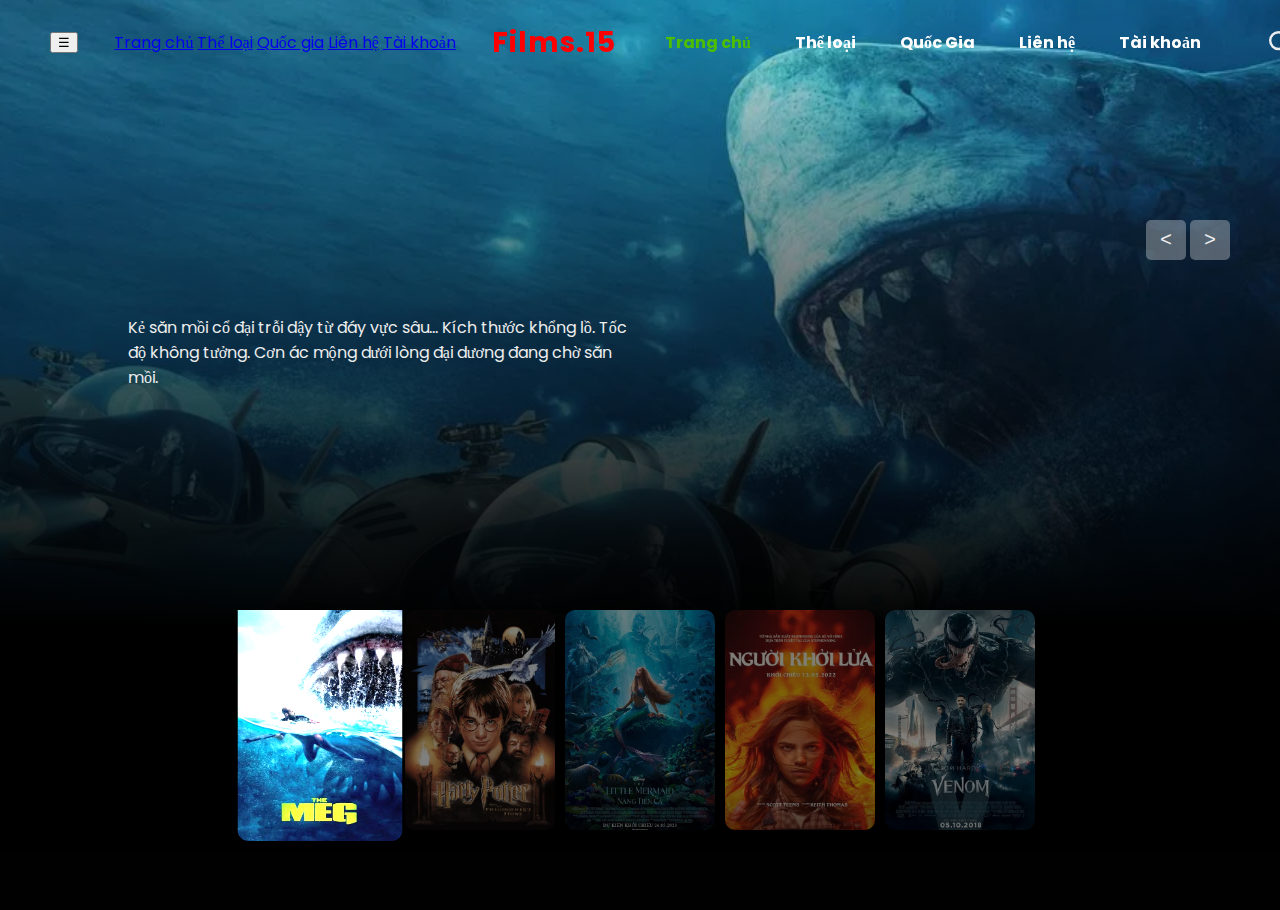
<file: index.html>
<!DOCTYPE html>
<html lang="en">
<head>
    <meta charset="UTF-8">
    <meta name="viewport" content="width=device-width, initial-scale=1.0">
    <title>Movie Web</title>
    <link rel="stylesheet" href="style.css">
</head>
<body>
        <!-- header -->
        <header>
                          <!-- Nút ☰ mở sidebar -->
<button class="menu-toggle">&#9776;</button>

<!-- Sidebar ẩn hiện -->
<div class="sidebar-vertical" id="sidebar">
                    <a href="index.html">Trang chủ</a>
                    <a href="theloai.html">Thể loại</a>
                    <a href="quocgia.html">Quốc gia</a>
                    <a href="lienhe.html">Liên hệ</a>
                    <a href="login.html">Tài khoản</a>
                  </div>
          <div class="logo">Films.15</div>
          <div class="menu-container">
              <ul class="menu-list">
                <li class="menu-list-item active"><a href="index.html">Trang chủ</a></li>          
                <li class="menu-list-item dropdown">
                  <a href="theloai.html">Thể loại</a>
                  <ul class="sub-menu">
                    <li><a href="theloai.html?genre=hanhdong">Hành Động</a></li>
                    <li><a href="theloai.html?genre=tinhcam">Tình cảm </a></li>
                    <li><a href="theloai.html?genre=haihuoc">Hài Hước</a></li>
                    <li><a href="theloai.html?genre=anime">Anime</a></li>
                  </ul>
                </li>
                <li class="menu-list-item dropdown">
                  <a href="quocgia.html">Quốc Gia</a>
                  <ul class="sub-menu">
                    <li><a href="quocgia.html?country=vietnam">Việt Nam</a></li>
                    <li><a href="quocgia.html?country=hanquoc">Hàn Quốc</a></li>
                    <li><a href="quocgia.html?country=my">Mỹ</a></li>
                    <li><a href="quocgia.html?country=trungquoc">Trung Quốc</a></li>
                  </ul>
                </li>
                <li class="menu-list-item"><a href="lienhe.html">Liên hệ</a></li>
                <li class="menu-list-item dropdown">
                  <a href="#">Tài khoản</a>
                  <ul class="sub-menu">
                    <li><a href="login.html">Đăng nhập</a></li>
                    <li><a href="signup.html">Đăng kí</a></li>
                  </ul>
                </li>
              </div>
              <!--search-->
              <div class="search-wrapper">
                  <svg id="toggleSearch" xmlns="http://www.w3.org/2000/svg" fill="none" viewBox="0 0 20 20" style="cursor:pointer; width: 24px; height: 24px;">
                    <path stroke="currentColor" stroke-linecap="round" stroke-linejoin="round" stroke-width="2" d="m19 19-4-4m0-7A7 7 0 1 1 1 8a7 7 0 0 1 14 0Z" />
                  </svg>
                  <input type="text" id="searchInput" placeholder="Tìm kiếm phim..." style="display:none; margin-left: 10px;" />
                </div>
                <p id="searchResult" style="color: red;"></p>
                
         
      </header>
    <!-- slider -->
    <div class="slider">
        <!-- list Items -->
        <div class="list">
            <div class="item active" id="The Meg">
                <img src="tchu4.webp">
                <div class="content">
                    <p>PHIM HOT</p>
                    <h2>The Meg</h2>
                    <div class="rating"> ★★★★★</div>
                    <p>
                        Kẻ săn mồi cổ đại trỗi dậy từ đáy vực sâu...
                        Kích thước khổng lồ. Tốc độ không tưởng. Cơn ác mộng dưới lòng đại dương đang chờ săn mồi.
                    </p>
                 
                    <button class="watch-btn" onclick="openModal('venom.mp4')">▶ Trailer</button>
                </div>
            </div>
            <div class="item" id="Harry Potter">
                <img src="tchu2.webp">
                <div class="content">
                    <p>PHIM HOT</p>
                    <h2>Harry Potter</h2>
                    <div class="rating"> ★★★★★</div>
                    <p>
                        “Chuyến tàu số 9¾ không chỉ đưa bạn đến Hogwarts, mà còn mở ra cả một thế giới kỳ diệu.”
                    </p>
                    <button class="watch-btn" onclick="openModal('venom.mp4')">▶ Trailer</button>
                </div>
            </div>
            <div class="item" id="The Little Mermaid">
                <img src="tchu3.webp">
                <div class="content">
                    <p>PHIM HOT</p>
                    <h2> The Little Mermaid </h2>
                    <div class="rating"> ★★★★★</div>
                    <p>
                        Cô đánh đổi giọng hát… để theo đuổi trái tim mình.
                        Một câu chuyện cổ tích kinh điển về tình yêu, tự do và khát khao được là chính mình.
                    </p>
                    <button class="watch-btn" onclick="openModal('venom.mp4')">▶ Trailer</button>
                </div>
            </div>
            <div class="item" id="Người Khởi Lửa">
                <img src="tchu5.webp">
                <div class="content">
                    <p>PHIM HOT</p>
                    <h2>Người Khởi Lửa</h2>
                    <div class="rating"> ★★★★★</div>
                    <p>
                        “Sức mạnh nằm trong đôi mắt cô bé – và nó có thể đốt cháy cả thế giới.”
                    </p>
                    <button class="watch-btn" onclick="openModal('venom.mp4')">▶ Trailer</button>
                </div>
            </div>
            <div class="item" id="The Meg">
                <img src="tchu1.webp">
                <div class="content" id="Venom">
                    <p>PHIM HOT</p>
                    <h2>Venom</h2>
                    <div class="rating"> ★★★★★</div>
                    <p>
                        Ký sinh vật ngoài hành tinh. Người đàn ông bị nguyền rủa. Một mối liên kết chết người.
                 Khi chính nghĩa và bóng tối hòa làm một, kẻ phản anh hùng được sinh ra.
                    </p>
                    <button class="watch-btn" onclick="openModal('marvel.mp4')">▶ Trailer</button>
                </div>
            </div>
        </div>
        <!-- button arrows -->
        <div class="arrows">
            <button id="prev"><</button>
            <button id="next">></button>
        </div>
        <!-- thumbnail -->
        <div class="thumbnail">
            <div class="item active">
                <img src="tchu4,.webp">
                
            </div>
            <div class="item">
                <img src="tchu2,.webp">
            </div>
            <div class="item">
                <img src="tchu3,.webp"> 
            </div>
            <div class="item">
                <img src="tchu5,.webp">
            </div>
            <div class="item">
                <img src="tchu1,.webp">
            </div>
        </div>
    </div>

<!-- Modal video -->
<div id="modal" style="display:none; position:fixed; top:0; left:0; width:100vw; height:100vh; background:rgba(0,0,0,0.8); z-index:9999;">
    <!-- Nút đóng -->
    <span onclick="closeModal()" style="position:absolute; top:20px; right:30px; font-size:40px; color:white; cursor:pointer;">&times;</span>
    
    <!-- Video -->
    <video id="trailer" controls autoplay style="position:absolute; top:50%; left:50%; transform:translate(-50%,-50%); width:90%; height:auto; max-height:90%;">
        <source src="" type="video/mp4">
      Trình duyệt không hỗ trợ video.
    </video>
</div>
  
<script src="app.js"></script>
</body>
</html>
</file>
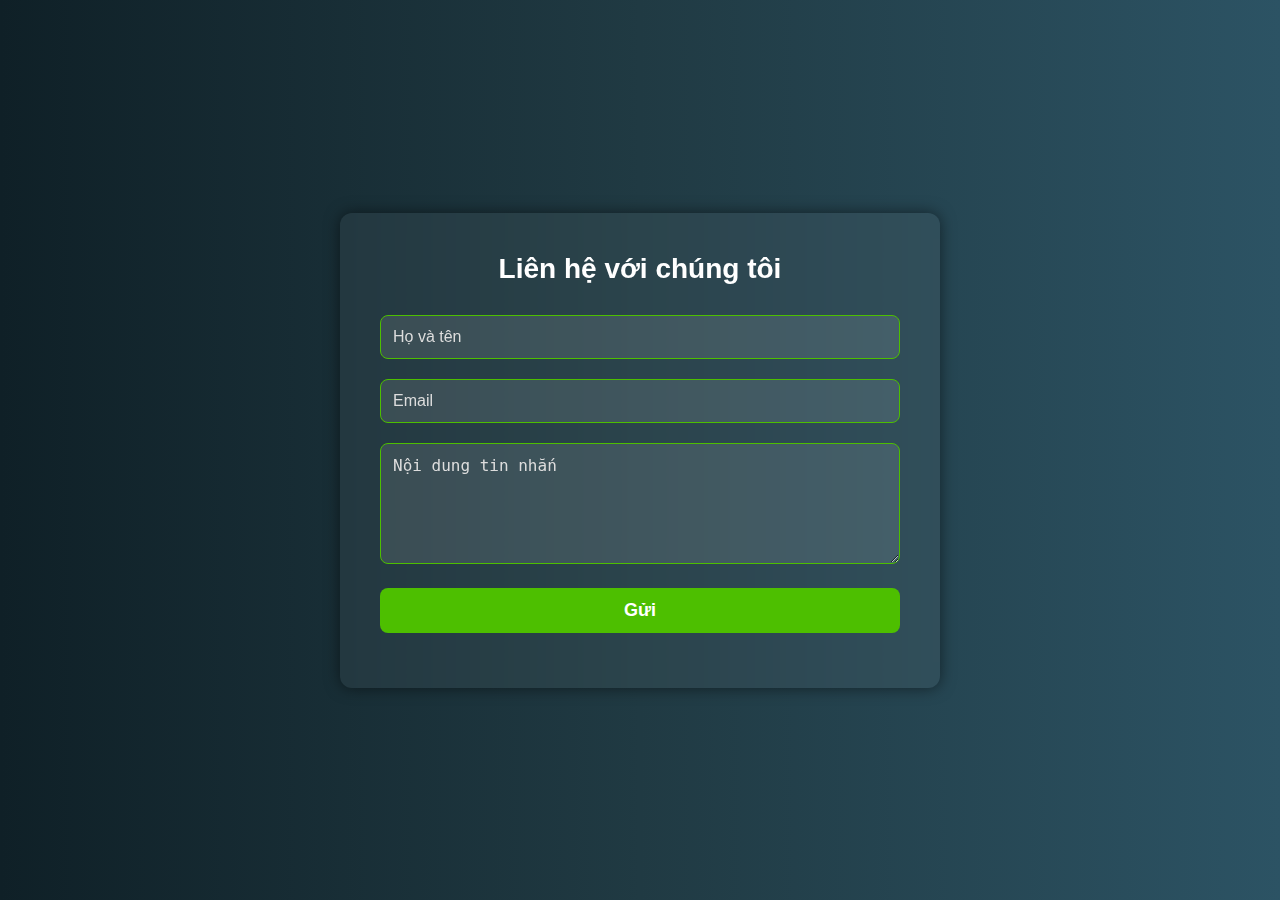
<file: lienhe.html>
<!DOCTYPE html>
<html lang="en">
<head>
    <meta charset="UTF-8">
    <meta name="viewport" content="width=device-width, initial-scale=1.0">
    <title>liên hệ</title>
    <link rel="stylesheet" href="lienhe.css" />
</head>

<body>

    <section class="contact-section">
        <div class="contact-container">
          <h2>Liên hệ với chúng tôi</h2>
          <form id="contactForm">
            <input type="text" name="name" placeholder="Họ và tên" required>
            <input type="email" name="email" placeholder="Email" required>
            <textarea name="message" rows="5" placeholder="Nội dung tin nhắn" required></textarea>
            <button type="submit">Gửi</button>
          </form>
          <p id="contactStatus"></p>
        </div>
      </section>
      

</body>

<script src="lienhe.js"></script>
</html>
</file>
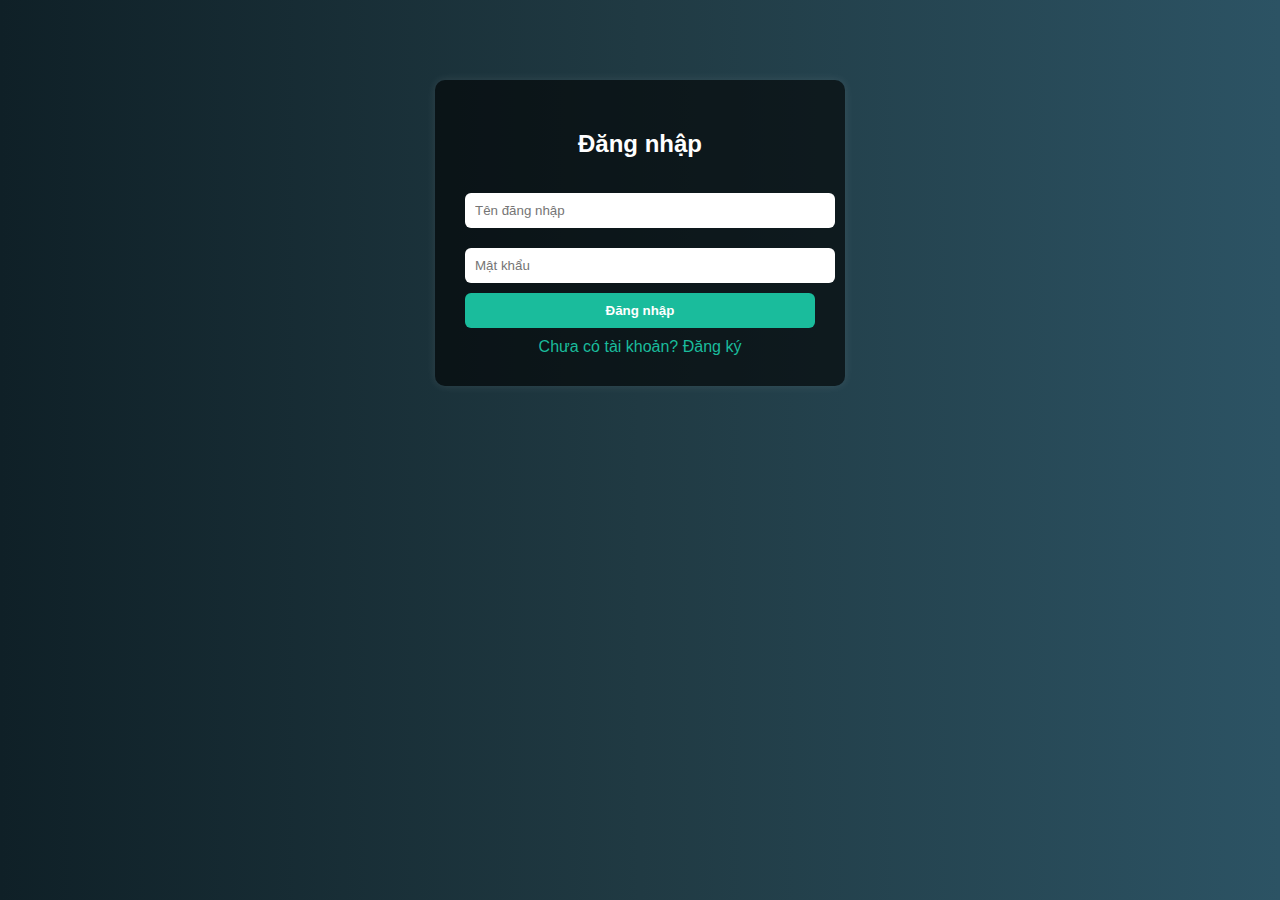
<file: login.html>
<!DOCTYPE html>
<html lang="en">
  <head>
    <meta charset="UTF-8" />
    <meta http-equiv="X-UA-Compatible" content="IE=edge" />
    <meta name="viewport" content="width=device-width, initial-scale=1.0" />
    <title>Document</title>
    <link rel="stylesheet" href="login.css" />
    <!-- font roboto -->
    <link
      href="https://fonts.googleapis.com/css2?family=Roboto:wght@300;400;500;700&display=swap"
      rel="stylesheet"
    />
  </head>
  <body>
    <div class="login-container">
        <h2>Đăng nhập</h2>
        <form>
          <input type="text" placeholder="Tên đăng nhập" required>
          <input type="password" placeholder="Mật khẩu" required>
          <button type="submit">Đăng nhập</button>
          <a href="signup.html">Chưa có tài khoản? Đăng ký</a>
        </form>
      </div>
  </body>
  <script src="login.js"></script>
</html>
</file>
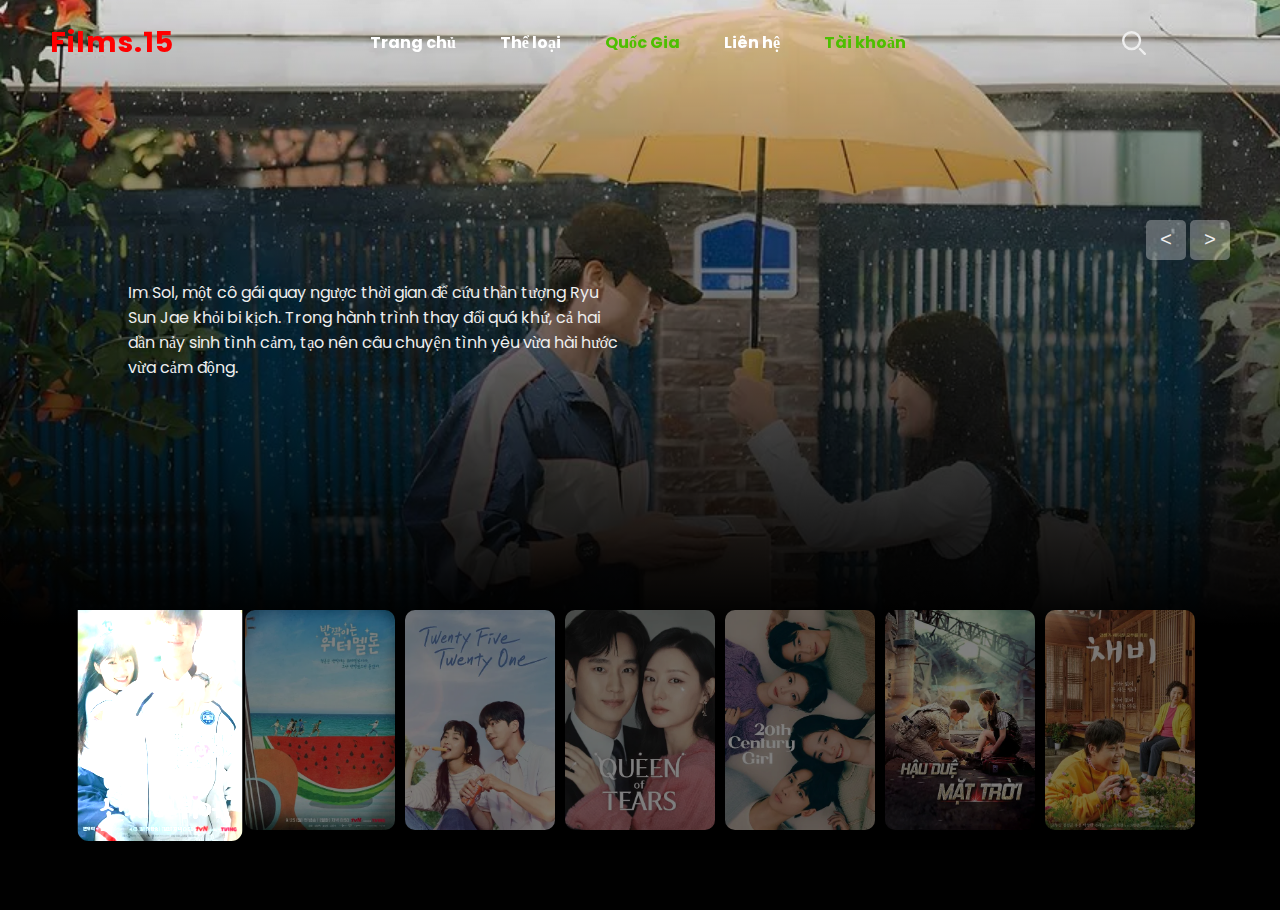
<file: quocgia.html>
<!DOCTYPE html>
<html lang="en">
<head>
    <meta charset="UTF-8">
    <meta name="viewport" content="width=device-width, initial-scale=1.0">
    <title>Document</title>
    <link rel="stylesheet" href="quocgia.css">
</head>

    
<body>
        <!-- header -->
    <header>
        <div class="logo">Films.15</div>
        <div class="menu-container">
            <ul class="menu-list">
              <li class="menu-list-item active"><a href="index.html">Trang chủ</a></li>          
              <li class="menu-list-item dropdown">
                <a href="theloai.html">Thể loại</a>
                <ul class="sub-menu">
                    <li><a href="theloai.html?genre=hanhdong">Hành Động</a></li>
                    <li><a href="theloai.html?genre=tinhcam">Tình cảm </a></li>
                  <li><a href="theloai.html?genre=haihuoc">Hài Hước</a></li>
                  <li><a href="theloai.html?genre=anime">Anime</a></li>
                </ul>
              </li>
              <li class="menu-list-item dropdown">
                <a href="quocgia.html">Quốc Gia</a>
                <ul class="sub-menu">
                  <li><a href="quocgia.html?country=vietnam">Việt Nam</a></li>
                  <li><a href="quocgia.html?country=hanquoc">Hàn Quốc</a></li>
                  <li><a href="quocgia.html?country=my">Mỹ</a></li>
                  <li><a href="quocgia.html?country=trungquoc">Trung Quốc</a></li>
                </ul>
              </li>
              <li class="menu-list-item"><a href="lienhe.html">Liên hệ</a></li>
              <li class="menu-list-item dropdown">
                <a href="#">Tài khoản</a>
                <ul class="sub-menu">
                  <li><a href="login.html">Đăng nhập</a></li>
                  <li><a href="signup.html">Đăng kí</a></li>
                </ul>
              </li>
            </div>
           
            <!--search-->
            <div class="search-wrapper">
                <svg id="toggleSearch" xmlns="http://www.w3.org/2000/svg" fill="none" viewBox="0 0 20 20" style="cursor:pointer; width: 24px; height: 24px;">
                  <path stroke="currentColor" stroke-linecap="round" stroke-linejoin="round" stroke-width="2" d="m19 19-4-4m0-7A7 7 0 1 1 1 8a7 7 0 0 1 14 0Z" />
                </svg>
                <input type="text" id="searchInput" placeholder="Tìm kiếm phim..." style="display:none; margin-left: 10px;" />
              </div>
              <p id="searchResult" style="color: red;"></p>
              
         
    </header>
 <!-- === SLIDER PHIM MỸ === -->
<section class="slider my-slider genre-section">
    <div class="list my-list">
      <div class="item active" data-title="The ledge - Vực thẳm">
        <img src="my1.webp" />
        <div class="content">
          <p>PHIM MỸ</p>
          <h2>The ledge - Vực thẳm</h2>
          <div class="rating">★★★★☆</div>
          <p>Một cô gái bị mắc kẹt trên vách núi khi trốn chạy kẻ sát nhân. Cuộc leo núi sinh tồn bắt đầu.</p>
          <button class="watch-btn" onclick="openModal('mavel.mp4')">▶ Trailer</button>
         </div>
      </div>
      <div class="item" data-title="Thiên Thần & Ác Quỷ">
        <img src="my2.webp" />
        <div class="content">
          <p>PHIM MỸ</p>
          <h2>Thiên Thần & Ác Quỷ</h2>
          <div class="rating">★★★★★</div>
          <p>Giáo sư Langdon lần theo dấu vết của hội kín Illuminati để ngăn chặn một âm mưu hủy diệt Vatican trong cuộc chạy đua nghẹt thở với thời gian.</p>
          <button class="watch-btn" onclick="openModal('venom.mp4')">▶ Trailer</button>
        </div>
      </div>
      <div class="item" data-title="Trận chiến Midway">
        <img src="my3.webp" />
        <div class="content">
          <p>PHIM MỸ</p>
          <h2>Trận chiến Midway</h2>
          <div class="rating">★★★★★</div>
          <p>Tái hiện cuộc đối đầu lịch sử giữa Mỹ và Nhật trên Thái Bình Dương, nơi lòng dũng cảm và chiến lược quyết định vận mệnh cả một cuộc chiến.</p>
          <button class="watch-btn" onclick="openModal('venom.mp4')">▶ Trailer</button>
         </div>
      </div>
      <div class="item" data-title="Kẻ huỷ diệt 4">
        <img src="my4.webp" />
        <div class="content">
          <p>PHIM MỸ</p>
          <h2>Kẻ huỷ diệt 4</h2>
          <div class="rating">★★★★☆</div>
          <p>Bối cảnh phim diễn ra trong thế giới giả tưởng của tương lai năm 2018, khi cuộc chiến của nhân loại với những cỗ máy hủy diệt do hệ thống máy tính thông minh siêu việt tên Skynet làm chủ</p>
          <button class="watch-btn" onclick="openModal('venom.mp4')">▶ Trailer</button>
         </div>
      </div>
      <div class="item" data-title="Điệp viên SALT">
        <img src="my5.webp" />
        <div class="content">
          <p>PHIM MỸ</p>
          <h2>Điệp viên SALT</h2>
          <div class="rating">★★★★★</div>
          <p>Bị buộc tội là gián điệp Nga, điệp viên CIA Evelyn Salt chạy trốn. Cô dùng mọi chiến thuật mình biết để trốn tránh những kẻ truy đuổi và chứng minh bản thân trong sạch.</p>
          <button class="watch-btn" onclick="openModal('venom.mp4')">▶ Trailer</button>
         </div>
      </div>
      <div class="item" data-title="Mật mã DaVinCi">
        <img src="my6.webp" />
        <div class="content">
          <p>PHIM MỸ</p>
          <h2>Mật mã DaVinCi</h2>
          <div class="rating">★★★★★</div>
          <p>Một giáo sư Harvard phải vạch trần âm mưu lừa dối liên quan đến các tác phẩm của Leonardo da Vinci sau một vụ án mạng bí ẩn tại Bảo tàng Louvre.</p>
          <button class="watch-btn" onclick="openModal('venom.mp4')">▶ Trailer</button>
         </div>
      </div>
      <div class="item" data-title="Đặc vụ 355">
        <img src="my7.webp" />
        <div class="content">
          <p>PHIM MỸ</p>
          <h2>Đặc vụ 355</h2>
          <div class="rating">★★★★☆</div>
          <p>355 xoay quanh hành trình giành lại ổ cứng chứa công nghệ xâm nhập vào mọi hệ thống an ninh trên thế giới của nhóm 5 nữ điệp viên điêu luyện đến từ tổ chức an ninh hàng đầu của Mỹ, Đức, Anh, Colombia và Trung Quốc.</p>
          <button class="watch-btn" onclick="openModal('venom.mp4')">▶ Trailer</button>
        </div>
      </div>
    </div>
  
    <div class="arrows my-arrows">
      <button class="prev-my">&lt;</button>
      <button class="next-my">&gt;</button>
    </div>
  
    <div class="thumbnail my-thumbnail">
      <div class="item active"><img src="my1,.webp" /></div>
      <div class="item"><img src="my2,.webp" /></div>
      <div class="item"><img src="my3,.webp" /></div>
      <div class="item"><img src="my4,.webp" /></div>
      <div class="item"><img src="my5,.webp" /></div>
      <div class="item"><img src="my6,.webp" /></div>
      <div class="item"><img src="my7,.webp" /></div>
    </div>
  </section>
  
     <!-- === SLIDER PHIM VIỆT NAM === -->
<section class="slider vietnam-slider genre-section">
    <div class="list vietnam-list">
      <div class="item active" data-title="Ngày Xưa Có Chuyện Tình">
        <img src="v7.webp" />
        <div class="content">
          <p>PHIM VIỆT NAM</p>
          <h2>Ngày Xưa Có Chuyện Tình</h2>
          <div class="rating">★★★★★</div>
          <p>Tình bạn thơ ấu hóa thành tình yêu, nhưng một bí mật quá khứ đã khiến tất cả rạn vỡ. Một chuyện tình đẹp... nhưng không trọn vẹn.</p>
          <button class="watch-btn" onclick="openModal('mavel.mp4')">▶ Trailer</button>
         </div>
      </div>
      <div class="item" data-title="Mười: Lời nguyền trở lại">
        <img src="v2.webp" />
        <div class="content">
          <p>PHIM VIỆT NAM</p>
          <h2>Mười: Lời nguyền trở lại</h2>
          <div class="rating">★★★★☆</div>
          <p> Câu chuyện xoay quanh Linh – người quay lại căn biệt thự năm xưa và đối mặt với những hiện tượng rùng rợn, hé lộ bí mật bị chôn giấu sau lời nguyền oan nghiệt.</p>
          <button class="watch-btn" onclick="openModal('mavel.mp4')">▶ Trailer</button>
         </div>
      </div>
      <div class="item" data-title="Ròm">
        <img src="v4.webp" />
        <div class="content">
          <p>PHIM VIỆT NAM</p>
          <h2>Ròm</h2>
          <div class="rating">★★★★☆</div>
          <p>Lấy bối cảnh một khu chung cư cũ đang chờ giải tỏa tại Sài Gòn, Ròm kể câu chuyện về cuộc sống của những người dân lao động nơi đây. Họ đều chơi số đề với hy vọng kiếm được một khoản tiền lớn để đổi đời. Ròm là cậu bé làm “cò đề” để kiếm sống qua ngày, chuyên tư vấn cho người dân những con số may mắn để họ có cơ may trúng đề.</p>
          <button class="watch-btn" onclick="openModal('mavel.mp4')">▶ Trailer</button>
         </div>
      </div>
      <div class="item" data-title="Hai Phượng">
        <img src="v3.webp" />
        <div class="content">
          <p>PHIM VIỆT NAM</p>
          <h2>Hai Phượng</h2>
          <div class="rating">★★★★★</div>
          <p> Hai Phượng kể về một người mẹ đơn thân từng có quá khứ giang hồ, phải lao vào hành trình nghẹt thở truy đuổi bọn buôn người để cứu con gái bị bắt cóc.</p>
          <button class="watch-btn" onclick="openModal('mavel.mp4')">▶ Trailer</button>
         </div>
      </div>
      <div class="item" data-title="Em chưa 18">
        <img src="v5.webp" />
        <div class="content">
          <p>PHIM VIỆT NAM</p>
          <h2>Em chưa 18</h2>
          <div class="rating">★★★★☆</div>
          <p>Câu chuyện bắt đầu với Hoàng, một Tay chơi “chất lầy” bảnh tỏn, thu nhập ngất ngưởng, sống cùng quy luật "không có đêm thứ 2" với bất kỳ cô nàng nào. Định mệnh ập đến khi chàng trai trong mơ của bao người đàn ông gặp gỡ Linh Đan. Dĩ nhiên, cả hai đã có mối tình chớp nhoáng và không hề có gì khác biệt với những cô gái trước đây.</p>
          <button class="watch-btn" onclick="openModal('mavel.mp4')">▶ Trailer</button>
         </div>
      </div>
      <div class="item" data-title="Mắt biếc">
        <img src="v6.webp" />
        <div class="content">
          <p>PHIM VIỆT NAM</p>
          <h2>Mắt biếc</h2>
          <div class="rating">★★★★★</div>
          <p>Đạo diễn Victor Vũ trở lại với một tác phẩm chuyển thể từ truyện ngắn cùng tên nổi tiếng của nhà văn Nguyễn Nhật Ánh: Mắt Biếc. Phim kể về chuyện tình đơn phương của chàng thanh niên Ngạn dành cho cô bạn từ thuở nhỏ Hà Lan.</p>
          <button class="watch-btn" onclick="openModal('mavel.mp4')">▶ Trailer</button>
        </div>
      </div>
      <div class="item" data-title="Quỳnh búp bê">
        <img src="v1.webp" />
        <div class="content">
          <p>PHIM VIỆT NAM</p>
          <h2>Quỳnh búp bê</h2>
          <div class="rating">★★★★☆</div>
          <p>Quỳnh – cô gái trẻ bị lừa bán vào động mại dâm. Phim theo chân hành trình đấu tranh, trốn thoát và tìm lại công lý của cô, phản ánh góc khuất đau lòng của nạn buôn người và thân phận phụ nữ.</p>
          <button class="watch-btn" onclick="openModal('mavel.mp4')">▶ Trailer</button>
         </div>
      </div>
    </div>
  
    <div class="arrows vietnam-arrows">
      <button class="prev-vietnam">&lt;</button>
      <button class="next-vietnam">&gt;</button>
    </div>
  
    <div class="thumbnail vietnam-thumbnail">
      <div class="item active"><img src="v7,.webp" /></div>
      <div class="item"><img src="v2,.webp" /></div>
      <div class="item"><img src="v4,.webp" /></div>
      <div class="item"><img src="v3,.webp" /></div>
      <div class="item"><img src="v5,.webp" /></div>
      <div class="item"><img src="v6,.webp" /></div>
      <div class="item"><img src="v1,.webp" /></div>
    </div>
  </section>
  
  <!-- === SLIDER PHIM HÀN QUỐC === -->
  <section class="slider hanquoc-slider genre-section">
    <div class="list hanquoc-list">
      <div class="item active" data-title="Lovely runner" >
        <img src="han1.webp" />
        <div class="content">
          <p>PHIM HÀN QUỐC</p>
          <h2>Lovely runner</h2>
          <div class="rating">★★★★★</div>
          <p> Im Sol, một cô gái quay ngược thời gian để cứu thần tượng Ryu Sun Jae khỏi bi kịch. Trong hành trình thay đổi quá khứ, cả hai dần nảy sinh tình cảm, tạo nên câu chuyện tình yêu vừa hài hước vừa cảm động.</p>
          <button class="watch-btn" onclick="openModal('venom.mp4')">▶ Trailer</button>
         </div>
      </div>
      <div class="item"  data-title="Dưa Hấu Lấp Lánh" >
        <img src="han2.webp" />
        <div class="content">
          <p>PHIM HÀN QUỐC</p>
          <h2>Dưa Hấu Lấp Lánh</h2>
          <div class="rating">★★★★★</div>
          <p>cậu học sinh Hayama bất ngờ phải sống cùng Mio, bạn học lạnh lùng. Từ những hiểu lầm ban đầu, cả hai dần mở lòng, tạo nên một chuyện tình nhẹ nhàng và sâu lắng giữa tuổi thanh xuân.</p>
          <button class="watch-btn" onclick="openModal('venom.mp4')">▶ Trailer</button>
         </div>
      </div>
      <div class="item"  data-title="Tuổi hai lăm, tuổi hai mốt" >
        <img src="han3.webp" />
        <div class="content">
          <p>PHIM HÀN QUỐC</p>
          <h2>Tuổi hai lăm, tuổi hai mốt</h2>
          <div class="rating">★★★★★</div>
          <p>Tại thời điểm mà những ước mơ dường như xa tầm với, một kiếm sĩ tuổi teen theo đuổi những hoài bão lớn và gặp một chàng trai chăm chỉ đang tìm cách làm lại cuộc đời.</p>
          <button class="watch-btn" onclick="openModal('venom.mp4')">▶ Trailer</button>
         </div>
      </div>
      <div class="item"  data-title="Nữ hoàng nước mắt" >
        <img src="han4.webp" />
        <div class="content">
          <p>PHIM HÀN QUỐC</p>
          <h2>Nữ hoàng nước mắt</h2>
          <div class="rating">★★★★★</div>
          <p>Nữ hoàng cửa hàng bách hóa và hoàng tử siêu thị xoay xở với khủng hoảng hôn nhân, rồi tình yêu bắt đầu nảy nở trở lại theo cách kỳ diệu.</p>
          <button class="watch-btn" onclick="openModal('venom.mp4')">▶ Trailer</button>
         </div>
      </div>
      <div class="item"  data-title="Cô gái thế kỷ 20" >
        <img src="han5.webp" />
        <div class="content">
          <p>PHIM HÀN QUỐC</p>
          <h2>Cô gái thế kỷ 20</h2>
          <div class="rating">★★★★★</div>
          <p>Cô Gái Thế Kỷ 20 kể về năm 1999, một cô nàng tuổi teen theo dõi sát sao một nam sinh trong trường thay cho cô bạn thân si tình. Nhưng rồi, chính cô lại bị cuốn vào câu chuyện tình của riêng mình.</p>
          <button class="watch-btn" onclick="openModal('venom.mp4')">▶ Trailer</button>
         </div>
      </div>
      <div class="item"  data-title="Hậu duệ mặt trời" >
        <img src="han6.webp" />
        <div class="content">
          <p>PHIM HÀN QUỐC</p>
          <h2>Hậu duệ mặt trời</h2>
          <div class="rating">★★★★★</div>
          <p>Đại úy Yoo Shi-jin, một người lính đặc nhiệm ưu tú, gặp gỡ và yêu bác sĩ Kang Mo-yeon, một phụ nữ mạnh mẽ và chính trực. Mối tình của họ nảy nở giữa những nhiệm vụ quân sự, thiên tai, dịch bệnh.</p>
          <button class="watch-btn" onclick="openModal('venom.mp4')">▶ Trailer</button>
        </div>
      </div>
      <div class="item"  data-title="Ngày không còn mẹ" >
        <img src="han7.webp" />
        <div class="content">
          <p>PHIM HÀN QUỐC</p>
          <h2>Ngày không còn mẹ</h2>
          <div class="rating">★★★★★</div>
          <p>In-gyu bị thiểu năng trí tuệ. Mẹ anh, Ae-soon, chăm sóc anh và luôn cằn nhằn anh. Một ngày nọ, cô được chẩn đoán mắc bệnh ung thư giai đoạn cuối và chuẩn bị cho sự tự lập của con trai mình.</p>
          <button class="watch-btn" onclick="openModal('venom.mp4')">▶ Trailer</button>
         </div>
      </div>
    </div>
  
    <div class="arrows hanquoc-arrows">
      <button class="prev-hanquoc">&lt;</button>
      <button class="next-hanquoc">&gt;</button>
    </div>
  
    <div class="thumbnail hanquoc-thumbnail">
      <div class="item active"><img src="han1,.webp" /></div>
      <div class="item"><img src="han2,.webp" /></div>
      <div class="item"><img src="han3,.webp" /></div>
      <div class="item"><img src="han4,.webp" /></div>
      <div class="item"><img src="han5,.webp" /></div>
      <div class="item"><img src="han6,.webp" /></div>
      <div class="item"><img src="han7,.webp" /></div>
    </div>
  </section>
  
  <!-- === SLIDER PHIM TRUNG QUỐC === -->
  <section class="slider trungquoc-slider genre-section">
    <div class="list trungquoc-list">
      <div class="item active"  data-title="Hôn Lễ Của Em" >
        <img src="tr1.webp" />
        <div class="content">
          <p>PHIM TRUNG QUỐC</p>
          <h2>Hôn Lễ Của Em</h2>
          <div class="rating">★★★★★</div>
          <p>Một chàng trai dành cả tuổi thanh xuân để yêu một người con gái – nhưng vào ngày cưới của cô, anh chỉ có thể mỉm cười đứng phía sau… Một bản tình ca buồn về mối tình đầu không trọn vẹn.</p>
          <button class="watch-btn" onclick="openModal('venom.mp4')">▶ Trailer</button>
         </div>
      </div>
      <div class="item" data-title="Yêu em từ cái nhìn đầu tiên" >
        <img src="tr2.webp" />
        <div class="content">
          <p>PHIM TRUNG QUỐC</p>
          <h2>Yêu em từ cái nhìn đầu tiên</h2>
          <div class="rating">★★★★☆</div>
          <p>Chuyện tình ngọt ngào giữa thiên tài lập trình và hoa khôi khoa công nghệ, bắt đầu từ một trò chơi online và phát triển thành tình yêu đời thực.</p>
          <button class="watch-btn" onclick="openModal('venom.mp4')">▶ Trailer</button>
          </div>
      </div>
      <div class="item" data-title="Khi anh chạy về phía em" >
        <img src="tr3.webp" />
        <div class="content">
          <p>PHIM TRUNG QUỐC</p>
          <h2>Khi anh chạy về phía em</h2>
          <div class="rating">★★★★☆</div>
          <p>Một câu chuyện thanh xuân ngọt ngào giữa cô gái vui tươi và chàng trai lạnh lùng, chữa lành nhau bằng tình cảm chân thành.</p>
          <button class="watch-btn" onclick="openModal('venom.mp4')">▶ Trailer</button>
        </div>
      </div>
      <div class="item" data-title="Khó dỗ dành" >
        <img src="tr4.webp" />
        <div class="content">
          <p>PHIM TRUNG QUỐC</p>
          <h2>Khó dỗ dành</h2>
          <div class="rating">★★★★★</div>
          <p>Ngọt ngào, day dứt và sâu lắng – “Khó Dỗ Dành” là bản tình ca trưởng thành khiến tim bạn rung lên.</p>
          <button class="watch-btn" onclick="openModal('venom.mp4')">▶ Trailer</button>
         </div>
      </div>
      <div class="item" data-title="Cô Gái Ta Cùng Theo Đuổi" >
        <img src="tr5.webp" />
        <div class="content">
          <p>PHIM TRUNG QUỐC</p>
        <h2>Cô Gái Ấy Ta Cùng Theo Đuổi</h2>
        <div class="rating">★★★★☆</div>
          <p>“Tuổi thanh xuân giống như một cơn mưa rào. Dù cho bạn từng bị cảm lạnh vì tắm mưa, bạn vẫn muốn được đắm mình trong cơn mưa ấy lần nữa.”</p>
          <button class="watch-btn" onclick="openModal('venom.mp4')">▶ Trailer</button>
         </div>
      </div>
      <div class="item" data-title="Soi sáng cho em" >
        <img src="tr6.webp" />
        <div class="content">
          <p>PHIM TRUNG QUỐC</p>
          <h2>Soi sáng cho em</h2>
          <div class="rating">★★★★☆</div>
          <p>Mười năm trước, anh là người hùng cứu em khỏi đổ nát. Mười năm sau, em trở thành ánh sáng tìm về anh.</p>
          <button class="watch-btn" onclick="openModal('venom.mp4')">▶ Trailer</button>
         </div>
      </div>
      <div class="item" data-title="Đông Cung" >
        <img src="tr7.webp" />
        <div class="content">
          <p>PHIM TRUNG QUỐC</p>
          <h2>Đông Cung</h2>
          <div class="rating">★★★★☆</div>
          <p>"Ta từng muốn quên chàng, nhưng trái tim lại nhớ thương."
            Ký ức bị xóa không thể xóa được tình yêu, liệu tình cảm ấy có vượt qua được hận thù và định mệnh?</p>
            <button class="watch-btn" onclick="openModal('venom.mp4')">▶ Trailer</button>
         </div>
      </div>
    </div>
  
    <div class="arrows trungquoc-arrows">
      <button class="prev-trungquoc">&lt;</button>
      <button class="next-trungquoc">&gt;</button>
    </div>
  
    <div class="thumbnail trungquoc-thumbnail">
      <div class="item active"><img src="tr1,.webp" /></div>
      <div class="item"><img src="tr2,.webp" /></div>
      <div class="item"><img src="tr3,.webp" /></div>
      <div class="item"><img src="tr4,.webp" /></div>
      <div class="item"><img src="tr5,.webp" /></div>
      <div class="item"><img src="tr6,.webp" /></div>
      <div class="item"><img src="tr7,.webp" /></div>
    </div>
  </section>
  <!-- Modal video -->
<div id="modal" style="display:none; position:fixed; top:0; left:0; width:100vw; height:100vh; background:rgba(0,0,0,0.8); z-index:9999;">
    <!-- Nút đóng -->
    <span onclick="closeModal()" style="position:absolute; top:20px; right:30px; font-size:40px; color:white; cursor:pointer;">&times;</span>
    
    <!-- Video -->
    <video id="trailer" controls autoplay style="position:absolute; top:50%; left:50%; transform:translate(-50%,-50%); width:90%; height:auto; max-height:90%;">
        <source src="" type="video/mp4">
      Trình duyệt không hỗ trợ video.
    </video>
</div>

 <script src="quocgia.js"></script>
    
</body>
</html>
</file>
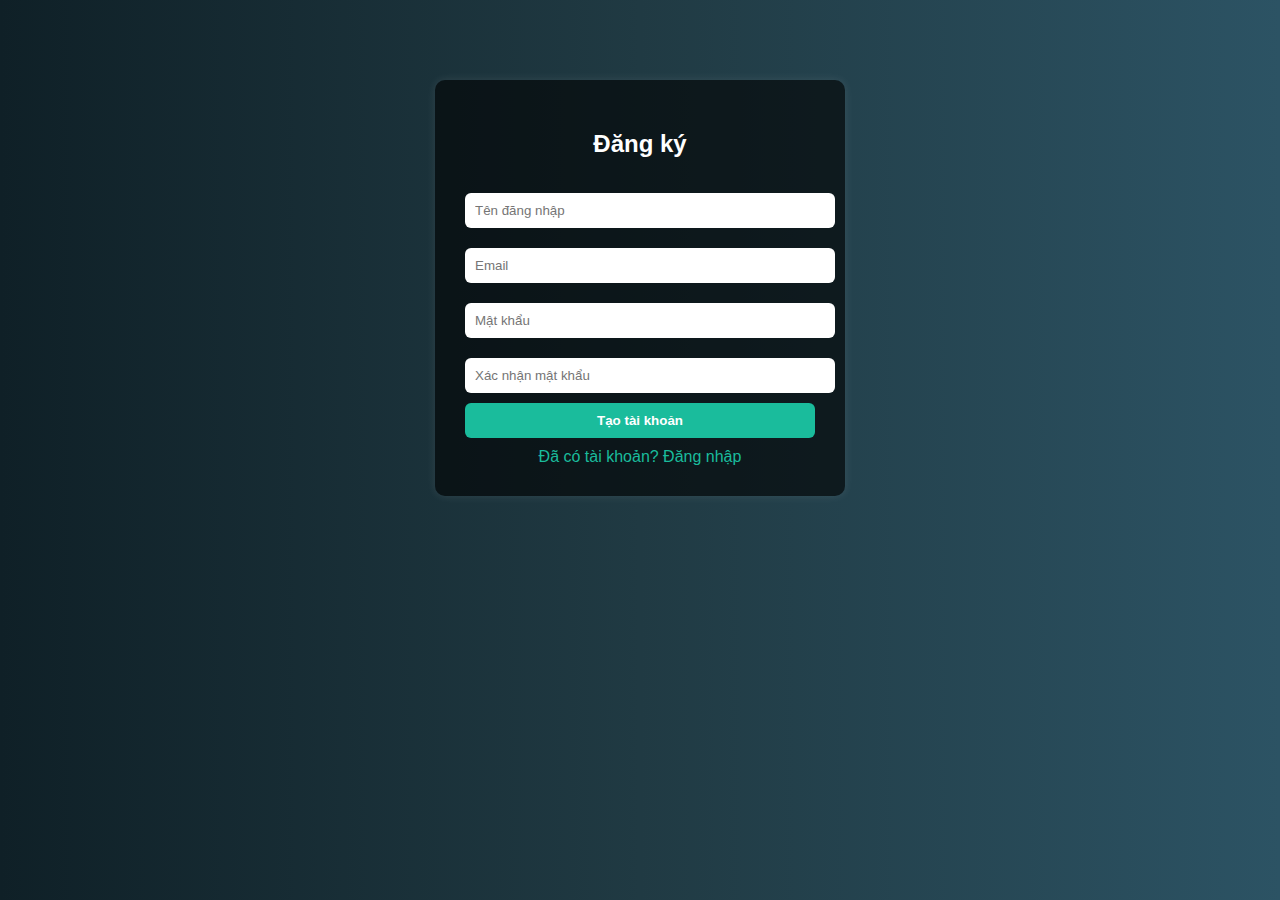
<file: signup.html>
<!DOCTYPE html>
<html lang="en">
  <head>
    <meta charset="UTF-8" />
    <meta http-equiv="X-UA-Compatible" content="IE=edge" />
    <meta name="viewport" content="width=device-width, initial-scale=1.0" />
    <title>Document</title>
    <link rel="stylesheet" href="signup.css" />
    <!-- font roboto -->
    <link
      href="https://fonts.googleapis.com/css2?family=Roboto:wght@300;400;500;700&display=swap"
      rel="stylesheet"
    />
  </head>
  <body>
    <div class="register-container">
      <h2>Đăng ký</h2>
      <form>
        <input type="text" placeholder="Tên đăng nhập" required>
        <input type="email" placeholder="Email" required>
        <input type="password" placeholder="Mật khẩu" required>
        <input type="password" placeholder="Xác nhận mật khẩu" required>
        <button type="submit">Tạo tài khoản</button>
        <a href="dangnhap.html">Đã có tài khoản? Đăng nhập</a>
      </form>
    </div>
  </body>
  <script src="form.js"></script>
</html>
</file>
<file: style.css>
@import url('https://fonts.googleapis.com/css2?family=Poppins:ital,wght@0,100;0,200;0,300;0,400;0,500;0,600;0,700;0,800;0,900;1,100;1,200;1,300;1,400;1,500;1,600;1,700;1,800;1,900&display=swap');
body{
    font-family: Poppins;
    margin: 0;
    background-color: #010101; 
    color: #eee;
}
svg{
    width: 25px;
}
    header {
  position: absolute;
  top: 0;
  left: 0;
  width: 100%;
  z-index: 1000;
  background: transparent !important;
  display: flex;
  justify-content: space-between;
  align-items: center;
  padding: 20px 50px;
  
}
.logo{
  color:red;
  font-size: 28px; 
  letter-spacing: 1px; 
}
header .logo{
  font-weight: bold;
}
header .menu{
  padding: 0;
  margin: 0;
  list-style: none;
  display: flex;
  justify-content: center;
  gap: 20px;
  font-weight: 500;
}
/**/
.rating {
  color: gold;
  font-size: 18px;
  margin-top: 5px;
}

/* slider */
.slider{
    height: 100vh;
    margin-top: -50px;
    position: relative;
}
.slider .list .item{
    position: absolute;
    inset: 0 0 0 0;
    overflow: hidden;
    opacity: 0;
    transition: .5s;
}

.slider .list .item img{
    width: 100%;
    height: 100%;
    object-fit: cover;
} 

.slider .list .item::after{
    content: '';
    width: 100%;
    height: 100%;
    position: absolute;
    left: 0;
    bottom: 0;
    background-image: linear-gradient(
        to top, #000 25%, transparent
    );
}

.slider .list .item .content{ 
    position: absolute;
    left: 10%;
    top: 15%;
    width: 500px;
    max-width: 80%;
    z-index: 2;
} 

.slider .list .item .content .rating {
  color: gold;
  font-size: 18px;
  margin: 10px 0;
}
.slider .list .item .content p:nth-child(1){
    text-transform: uppercase;
    letter-spacing: 10px;
}
.slider .list .item .content h2{
    font-size: 80px;
    margin: 0;
}
.slider .list .item.active{
    opacity: 1;
    z-index: 10;
}
/*
@keyframes showContent {
    to{
        transform: translateY(0);
        filter: blur(0);
        opacity: 1;
    }
}
.slider .list .item.active p:nth-child(1),
.slider .list .item.active h2,
.slider .list .item.active p:nth-child(3)
{
    transform: translateY(30px);
    filter: blur(20px);
    opacity: 0;
    animation: showContent .5s .7s ease-in-out 1 forwards;
}

.slider .list .item.active h2  {
    animation-delay: 1s;
}
.slider .list .item.active p:nth-child(3) {
    animation-duration: 1.3s;
} */

@keyframes showContent {
  to {
    transform: translateY(0);
    filter: blur(0);
    opacity: 1;
  }
}

.slider .list .item.active p:nth-child(1) {
  transform: translateY(30px);
  filter: blur(20px);
  opacity: 0;
  animation: showContent 0.5s 0.2s ease-in-out forwards;
}

.slider .list .item.active h2 {
  transform: translateY(30px);
  filter: blur(20px);
  opacity: 0;
  animation: showContent 0.5s 0.5s ease-in-out forwards;
}

.slider .list .item.active .rating {
  transform: translateY(30px);
  filter: blur(20px);
  opacity: 0;
  animation: showContent 0.5s 0.8s ease-in-out forwards;
}

.slider .list .item.active p:nth-child(3) {
  transform: translateY(30px);
  filter: blur(20px);
  opacity: 0;
  animation: showContent 0.5s 1.1s ease-in-out forwards;
}

.slider .list .item.active .watch-btn {
  transform: translateY(30px);
  filter: blur(20px);
  opacity: 0;
  animation: showContent 0.5s 1.4s ease-in-out forwards;
} 

.arrows{
    position: absolute;
    top: 30%;
    right: 50px;
    z-index: 100;
}
.arrows button{
    background-color: #eee5;
    border: none;
    font-family: monospace;
    width: 40px;
    height: 40px;
    border-radius: 5px;
    font-size: x-large;
    color: #eee;
    transition: .5s;
}
.arrows button:hover{
    background-color: #eee;
    color: black;
}
.thumbnail{
    position: absolute;
    z-index: 11;
    display: flex;
    gap: 10px;
    width: 100%;
    height: 250px;
    padding: 0 50px;
    box-sizing: border-box;
    overflow: auto;
    justify-content: center;
    bottom: 50px;
  transform: translateY(60px);


}
.thumbnail::-webkit-scrollbar{
    width: 0;
}
.thumbnail .item{
    width: 150px;
    height: 220px;
   filter: brightness(.5); 
    transition: .5s;
    flex-shrink: 0;
    transform: scale(1); /* kích thước mặc định */
}
.thumbnail .item.active {
  filter: brightness(1.5);
  transform: scale(1.1); /* thumbnail active phóng to 10% */
  z-index: 2; /* nổi lên trên nếu cần */
}

.thumbnail .item img{
    width: 100%;
    height: 100%;
    object-fit: cover;
    border-radius: 10px;
}
.thumbnail .item .content{
    position: absolute;
    inset: auto 10px 10px 10px;
}
@media screen and (max-width: 678px) {
    .thumbnail{
        justify-content: start;
    }
    .slider .list .item .content h2{
        font-size: 60px;
    }
    .arrows{
        top: 10%;
    }
}/* */
.menu-list {
  display: flex;
  list-style: none;
  padding: 0;
  margin: 0;
}

.menu-list-item {
  position: relative;
  margin-right: 20px;
}
.menu-list-item a {
  text-decoration: none;
  color: white;
  font-weight: bold;
  padding: 10px 12px;
  display: block;
  }
  .menu-list-item.active a {
    color: #4dbf00; 
    }
    .sub-menu {
  display: none;
  position: absolute;
  top: 100%;
  left: 0;
  background: #222; 
  padding: 15px;
  list-style: none;
  min-width: 180px;
  border-radius: 6px;
  box-shadow: 0 4px 10px rgba(0,0,0,0.3);
  z-index: 1000;
}

.sub-menu li {
  margin: 5px 0;
}

.sub-menu li a {
  color: white;
  font-weight: normal;
  font-size: 15px;
  transition: 0.2s;
}

.sub-menu li a:hover {
  color: #4dbf00;
}

.menu-list-item.dropdown:hover .sub-menu {
  display: block;
}
 /* search*/
 #searchInput {
  display: none;
  margin-left: 10px;
  padding: 5px 10px;
  border-radius: 5px;
  font-size: 14px;
}
 .search-wrapper {
  display: flex;
  align-items: center;
  gap: 10px;
  position: relative; 
}

.search-wrapper input {
    padding: 6px 10px;
    font-size: 14px;
    border: none;
    border-radius: 4px;
    background-color: rgba(0, 0, 0, 0.3);
    color: white;
    backdrop-filter: blur(5px);
}


.search-wrapper.active input {
  width: 200px;
  opacity: 1;
}
/*video*/
.modal {
  display: none;
  position: fixed;
  z-index: 2000;
  left: 0; top: 0;
  width: 100%; height: 100%;
  background-color: rgba(0,0,0,0.8);
  justify-content: center;
  align-items: center;
}
.modal-content {
  position: relative;
  background: #000;
  padding: 10px;
  border-radius: 10px;
  width: 80%;
  max-width: 800px;
}
.modal-content video {
  width: 100%;
  height: auto;
}
.modal .close {
  position: absolute;
  top: 10px; right: 15px;
  color: white;
  font-size: 30px;
  cursor: pointer;
}
/*watch*/
.watch-btn {
  margin-top: 20px;
  padding: 8px 20px;
  font-size: 18px;
  background-color: #4dbf00;
  color: white;
  border: none;
  border-radius: 8px;
  cursor: pointer;
  font-weight: 600;
  opacity: 0;
  transform: translateY(30px);
  animation: showContent 0.6s ease-in-out 1 forwards;
  animation-delay: 1.8s; /* xuất hiện sau chữ */
}

.watch-btn:hover {
  background-color: #3aa700;
  transform: scale(1.05);
}
</file>
<file: lienhe.css>
* {
    margin: 0;
    padding: 0;
    box-sizing: border-box;
  }

  html, body {
    width: 100%;
    height: 100%;
    font-family: Arial, sans-serif;
    overflow-x: hidden;
  }

  .contact-section {
    min-height: 100vh;
    background: linear-gradient(to right, #0f2027, #203a43, #2c5364);
    display: flex;
    justify-content: center;
    align-items: center;
    padding: 50px 20px;
  }

  .contact-container {
    background-color: rgba(255, 255, 255, 0.05);
    backdrop-filter: blur(10px);
    padding: 40px;
    border-radius: 12px;
    width: 100%;
    max-width: 600px;
    color: white;
    box-shadow: 0 0 15px rgba(0,0,0,0.5);
  }

  .contact-container h2 {
    text-align: center;
    margin-bottom: 20px;
    font-size: 28px;
    color: white;
  }

  #contactForm input,
  #contactForm textarea {
    width: 100%;
    padding: 12px;
    margin: 10px 0;
    background-color: rgba(255, 255, 255, 0.1);
    border: 1px solid #4dbf00;
    border-radius: 8px;
    color: white;
    font-size: 16px;
  }

  #contactForm input::placeholder,
  #contactForm textarea::placeholder {
    color: #ddd;
  }

  #contactForm button {
    width: 100%;
    padding: 12px;
    background-color: #4dbf00;
    border: none;
    border-radius: 8px;
    color: white;
    font-size: 18px;
    font-weight: bold;
    cursor: pointer;
    margin-top: 10px;
    transition: background-color 0.3s ease;
  }

  #contactForm button:hover {
    background-color: #3aa700;
  }

  #contactStatus {
    margin-top: 15px;
    color: #ccc;
    text-align: center;
  }
</file>
<file: login.css>
body {
    margin: 0;
    padding: 0;
    background: linear-gradient(to right, #0f2027, #203a43, #2c5364); /* màu nền đồng bộ */
    font-family: Arial, sans-serif;
    color: #fff;
  }

  .login-container {
    width: 350px;
    margin: 80px auto;
    background: rgba(0, 0, 0, 0.6);
    padding: 30px;
    border-radius: 10px;
    box-shadow: 0 0 10px rgba(255,255,255,0.1);
  }

  .login-container h2 {
    text-align: center;
    margin-bottom: 25px;
  }

  .login-container input {
    width: 100%;
    padding: 10px;
    margin: 10px 0;
    border: none;
    border-radius: 6px;
  }

  .login-container button {
    width: 100%;
    padding: 10px;
    background: #1abc9c;
    color: white;
    border: none;
    border-radius: 6px;
    cursor: pointer;
    font-weight: bold;
    transition: background 0.3s;
  }

  .login-container button:hover {
    background: #16a085;
  }

  .login-container a {
    color: #1abc9c;
    text-decoration: none;
    display: block;
    text-align: center;
    margin-top: 10px;
  }

  .login-container a:hover {
    text-decoration: underline;
  }
</file>
<file: quocgia.css>
@import url('https://fonts.googleapis.com/css2?family=Poppins:ital,wght@0,100;0,200;0,300;0,400;0,500;0,600;0,700;0,800;0,900;1,100;1,200;1,300;1,400;1,500;1,600;1,700;1,800;1,900&display=swap');
body{
    font-family: Poppins;
    margin: 0;
    background-color: #010101;
    color: #eee;
}
svg{
    width: 25px;
}
header {
  position: absolute;
  top: 0;
  left: 0;
  width: 100%;
  z-index: 1000;
  background: transparent !important;
  display: flex;
  justify-content: space-between;
  align-items: center;
  padding: 20px 50px;
}
.logo{
    color:red;
    font-size: 28px;  
    letter-spacing: 1px; 
}
header .logo{
    font-weight: bold;
}
header .menu{
    padding: 0;
    margin: 0;
    list-style: none;
    display: flex;
    justify-content: center;
    gap: 20px;
    font-weight: 500;
}
.rating {
  color: gold;
  font-size: 18px;
  margin-top: 5px;
}
/* css slider */
.slider{
    height: 100vh;
    margin-top: -50px;
    position: relative;
}
.slider .list .item{
    position: absolute;
    inset: 0 0 0 0;
    overflow: hidden;
    opacity: 0;
    transition: .5s;
}
.slider .list .item img{
    width: 100%;
    height: 100%;
    object-fit: cover;
}
.slider .list .item::after{
    content: '';
    width: 100%;
    height: 100%;
    position: absolute;
    left: 0;
    bottom: 0;
    background-image: linear-gradient(
        to top, #000 25%, transparent
    );
}
.slider .list .item .content{
    position: absolute;
    left: 10%;
    top: 15%;
    width: 500px;
    max-width: 80%;
    z-index: 1;
}
.slider .list .item .content p:nth-child(1){
    text-transform: uppercase;
    letter-spacing: 10px;
}
.slider .list .item .content h2{
    font-size: 60px;
    margin: 0;
}
.slider .list .item.active{
    opacity: 1;
    z-index: 10;
}
@keyframes showContent {
  to {
    transform: translateY(0);
    filter: blur(0);
    opacity: 1;
  }
}

.slider .list .item.active p:nth-child(1) {
  transform: translateY(30px);
  filter: blur(20px);
  opacity: 0;
  animation: showContent 0.5s 0.2s ease-in-out forwards;
}

.slider .list .item.active h2 {
  transform: translateY(30px);
  filter: blur(20px);
  opacity: 0;
  animation: showContent 0.5s 0.5s ease-in-out forwards;
}

.slider .list .item.active .rating {
  transform: translateY(30px);
  filter: blur(20px);
  opacity: 0;
  animation: showContent 0.5s 0.8s ease-in-out forwards;
}

.slider .list .item.active p:nth-child(3) {
  transform: translateY(30px);
  filter: blur(20px);
  opacity: 0;
  animation: showContent 0.5s 1.1s ease-in-out forwards;
}

.slider .list .item.active .watch-btn {
  transform: translateY(30px);
  filter: blur(20px);
  opacity: 0;
  animation: showContent 0.5s 1.4s ease-in-out forwards;
  margin-top:5px;
} 


.my-arrows, .hanquoc-arrows,
 .vietnam-arrows, .trungquoc-arrows{
    position: absolute;
    top: 30%;
    right: 50px;
    z-index: 100;
}
.my-arrows button, 
.hanquoc-arrows button,
 .vietnam-arrows button, 
 .trungquoc-arrows button{
    background-color: #eee5;
    border: none;
    font-family: monospace;
    width: 40px;
    height: 40px;
    border-radius: 5px;
    font-size: x-large;
    color: #eee;
    transition: .5s;
}
.my-arrows button:hover, .hanquoc-arrows button:hover,
.vietnam-arrows button:hover, .trungquoc-arrows button:hover {
    background-color: #eee;
    color: black;
}

.my-thumbnail, .hanquoc-thumbnail, .vietnam-thumbnail, .trungquoc-thumbnail {
    position: absolute;
    bottom: 50px;
    transform: translateY(60px);
    z-index: 11;
    display: flex;
    gap: 10px;
    width: 100%;
    height: 250px;
    padding: 0 50px;
    box-sizing: border-box;
    overflow: auto;
    justify-content: center;
}
.my-thumbnail::-webkit-scrollbar, .hanquoc-thumbnail::-webkit-scrollbar,
.vietnam-thumbnail::-webkit-scrollbar, .trungquoc-thumbnail::-webkit-scrollbar {
    width: 0;
}
.my-thumbnail .item, .hanquoc-thumbnail .item,
.vietnam-thumbnail .item, .trungquoc-thumbnail .item {
    width: 150px;
    height: 220px;
    filter: brightness(.5);
    transition: .5s;
    flex-shrink: 0;
    transform: scale(1); /* kích thước mặc định */
}
.my-thumbnail .item.active, .hanquoc-thumbnail .item.active 
.vietnam-thumbnail .item.active , .trungquoc-thumbnail .item.active  {
  filter: brightness(1.5);
  transform: scale(1.1); /* thumbnail active phóng to 10% */
  z-index: 2; /* nổi lên trên nếu cần */
}

.my-thumbnail .item img, .hanquoc-thumbnail .item img,
.vietnam-thumbnail .item img, .trungquoc-thumbnail .item img    {
    width: 100%;
    height: 100%;
    object-fit: cover;
    border-radius: 10px;
}
.my-thumbnail .item.active, .hanquoc-thumbnail .item.active,
.vietnam-thumbnail .item.active, .trungquoc-thumbnail .item.active {
    filter: brightness(1.5);
    transform: scale(1.1);
  z-index: 2;
}
.my-thumbnail .item .content, .hanquoc-thumbnail .item .content,
.vietnam-thumbnail .item .content, .trungquocthumbnail .item .content {
    position: absolute;
    inset: auto 10px 10px 10px;
}

@media screen and (max-width: 678px) {
    .thumbnail{
        justify-content: start;
    }
    .slider .list .item .content h2{
        font-size: 60px;
    }
    .arrows{
        top: 10%;
    }


}/* */
.menu-list {
  display: flex;
  list-style: none;
  padding: 0;
  margin: 0;
}

.menu-list-item {
  position: relative;
  margin-right: 20px;
}
.menu-list-item a {
  text-decoration: none;
  color: white;
  font-weight: bold;
  padding: 10px 12px;
  display: block;
  }
  .menu-list-item.active a {
    color: #4dbf00; 
    }

    .sub-menu {
  display: none;
  position: absolute;
  top: 100%;
  left: 0;
  background: #222;
  padding: 15px;
  list-style: none;
  min-width: 180px;
  border-radius: 6px;
  box-shadow: 0 4px 10px rgba(0,0,0,0.3);
  z-index: 1000;
}

.sub-menu li {
  margin: 5px 0;
}

.sub-menu li a {
  color: white;
  font-weight: normal;
  font-size: 15px;
  transition: 0.2s;
}

.sub-menu li a:hover {
  color: #4dbf00;
}

.menu-list-item.dropdown:hover .sub-menu {
  display: block;
}
 /* */
 .genre-section {
  display: none;
}
.genre-section.active {
  display: block;
}
/* search*/
#searchInput {
  display: none;
  margin-left: 10px;
  padding: 5px 10px;
  border-radius: 5px;
  font-size: 14px;
}
 .search-wrapper {
  display: flex;
  align-items: center;
  gap: 10px;
  position: relative;
}

.search-wrapper input {
    padding: 6px 10px;
    font-size: 14px;
    border: none;
    border-radius: 4px;
    background-color: rgba(0, 0, 0, 0.3);
    color: white;
    backdrop-filter: blur(5px);
}

.search-wrapper.active input {
  width: 200px;
  opacity: 1;
}
/*video*/
.modal {
  display: none;
  position: fixed;
  z-index: 2000;
  left: 0; top: 0;
  width: 100%; height: 100%;
  background-color: rgba(0,0,0,0.8);
  justify-content: center;
  align-items: center;
}
.modal-content {
  position: relative;
  background: #000;
  padding: 10px;
  border-radius: 10px;
  width: 80%;
  max-width: 800px;
}
.modal-content video {
  width: 100%;
  height: auto;
}
.modal .close {
  position: absolute;
  top: 10px; right: 15px;
  color: white;
  font-size: 30px;
  cursor: pointer;
}
/*watch*/
.watch-btn {
  margin-top: 20px;
  padding: 8px 20px;
  font-size: 18px;
  background-color: #4dbf00;
  color: white;
  border: none;
  border-radius: 8px;
  cursor: pointer;
  font-weight: 600;
  opacity: 0;
  transform: translateY(30px);
  animation: showContent 0.6s ease-in-out 1 forwards;
  animation-delay: 1.8s; /* xuất hiện sau chữ */
}

.watch-btn:hover {
  background-color: #3aa700;
  transform: scale(1.05);
}
</file>
<file: signup.css>
body {
  margin: 0;
  padding: 0;
  background: linear-gradient(to right, #0f2027, #203a43, #2c5364); /* màu nền đồng bộ */
  font-family: Arial, sans-serif;
  color: #fff;
}

.register-container {
  width: 350px;
  margin: 80px auto;
  background: rgba(0, 0, 0, 0.6); /* khung nền tối như đăng nhập */
  padding: 30px;
  border-radius: 10px;
  box-shadow: 0 0 10px rgba(255,255,255,0.1);
}

.register-container h2 {
  text-align: center;
  margin-bottom: 25px;
}

.register-container input {
  width: 100%;
  padding: 10px;
  margin: 10px 0;
  border: none;
  border-radius: 6px;
  background-color: #fff;
  color: #000;
}

.register-container button {
  width: 100%;
  padding: 10px;
  background: #1abc9c;
  color: white;
  border: none;
  border-radius: 6px;
  cursor: pointer;
  font-weight: bold;
  transition: background 0.3s;
}

.register-container button:hover {
  background: #16a085;
}

.register-container a {
  color: #1abc9c;
  text-decoration: none;
  display: block;
  text-align: center;
  margin-top: 10px;
}

.register-container a:hover {
  text-decoration: underline;
}
</file>
